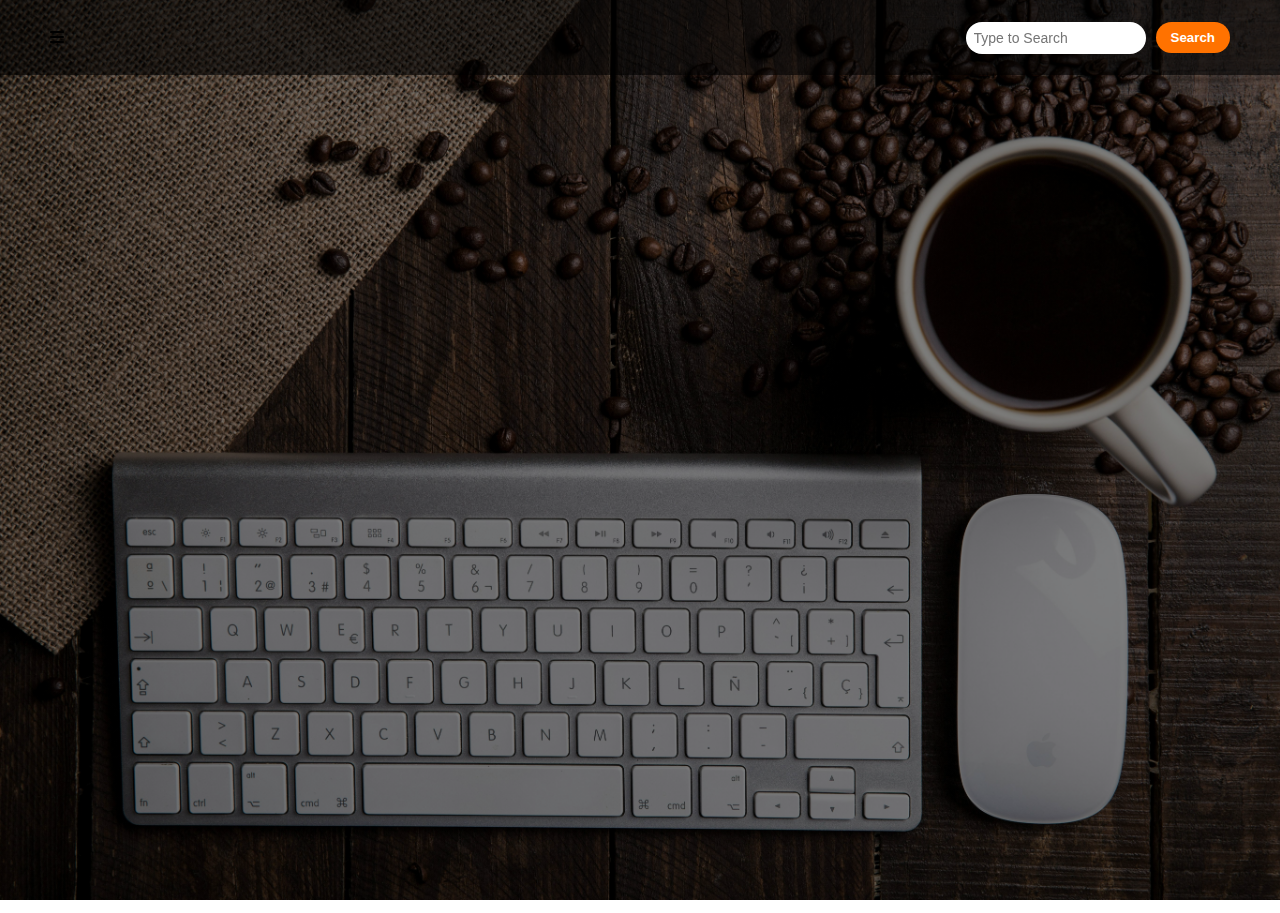
<file: index.html>
<!DOCTYPE html>
<html lang="en">
<head>
    <meta charset="UTF-8">
    <meta name="viewport" content="width=device-width, initial-scale=1.0">
    <title>Webpage Design</title>
    <link rel="stylesheet" href="style.css">
    <link rel="stylesheet" href="https://cdnjs.cloudflare.com/ajax/libs/font-awesome/6.5.1/css/all.min.css">
</head>
<body>
    <div class="main">
        <!-- Navigation Bar -->
        <div class="navbar">
            <!-- Left: Logo -->
            <h2 class="logo">Roallos Residence</h2>

            <!-- Center: Navigation Menu -->
            <div class="menu">
                <ul>
                    <li class="active"><a href="#"><i class="fas fa-house"></i> HOME</a></li>
                    
                    <li>
                        <a href="#"><i class="fas fa-user"></i> ABOUT</a>
                        <div class="sub-menu">
                            <ul>
                                <li><a href="#">Mission</a></li>
                                <li><a href="#">Vision</a></li>    
                                <li><a href="#">Team</a></li>
                            </ul>
                        </div>
                    </li>
                    
                    <li>
                        <a href="#"><i class="fas fa-clone"></i> Location</a>
                        <div class="sub-menu">
                            <ul>
                                <li><a href="#">Olongapo</a></li>
                                <li><a href="#">Subic</a></li>    
                            </ul>
                        </div>
                    </li>
                    
                    <li>
                        <a href="#"><i class="fas fa-edit"></i> SERVICE</a>
                        <div class="sub-menu">
                            <ul>
                                <li><a href="max/tailoring.html" target="_blank" rel="noopener noreferrer">Tailoring</a></li>
                                <li><a href="#">Web Designing</a></li>    
                                <li><a href="#">Data Analytics</a></li>
                                <li><a href="#">Accounting/Auditing</a></li>
                            </ul>
                        </div>
                    </li>
                    
                    <li>
                        <a href="#"><i class="fas fa-phone"></i> CONTACT</a>
                        <div class="sub-menu">
                            <ul>
                                <li><a href="max/max.html">Maximo Roallos</a></li>
                                <li><a href="dave/dave.html">Dave Mark Roallos</a></li>    
                                <li><a href="daryl/daryl.html">Daryl Roallos</a></li>
                                <li><a href="#">Diane Roallos</a></li>
                            </ul>
                        </div>
                    </li>
                </ul>                
            </div>

            <!-- Right: Search Bar -->
            <div class="search">
                <input class="srch" type="search" name="search" placeholder="Type to Search">
                <button class="btn">Search</button>
            </div>
        </div>

        <div class="content">
            <h1>WebDesign, Data Analytics, Accounting, Tailoring & <br><span>Development</span> <br>Course</h1>
            <p class="par">There are many variations of passages of Lorem Ipsum available, but the majority have suffered alteration in some form, by injected humour, or randomised words which don't look even slightly believable.</p>
            <button class="cn"><a href="contact-form.html">Get in touch</a></button>
        </div>
    </div>

    <!-- JavaScript should be placed here -->
    <script>
        document.addEventListener("DOMContentLoaded", function () {
            const menuToggle = document.createElement("div");
            menuToggle.classList.add("menu-toggle");
            menuToggle.innerHTML = "<i class='fas fa-bars'></i>";
            document.querySelector(".navbar").prepend(menuToggle);
        
            const menu = document.querySelector(".menu");
            menuToggle.addEventListener("click", function () {
                menu.classList.toggle("active");
            });
        
            // Close menu when clicking outside
            document.addEventListener("click", function (event) {
                if (!menu.contains(event.target) && !menuToggle.contains(event.target)) {
                    menu.classList.remove("active");
                }
            });
        });
        </script>
        
</body>
</html>
</file>
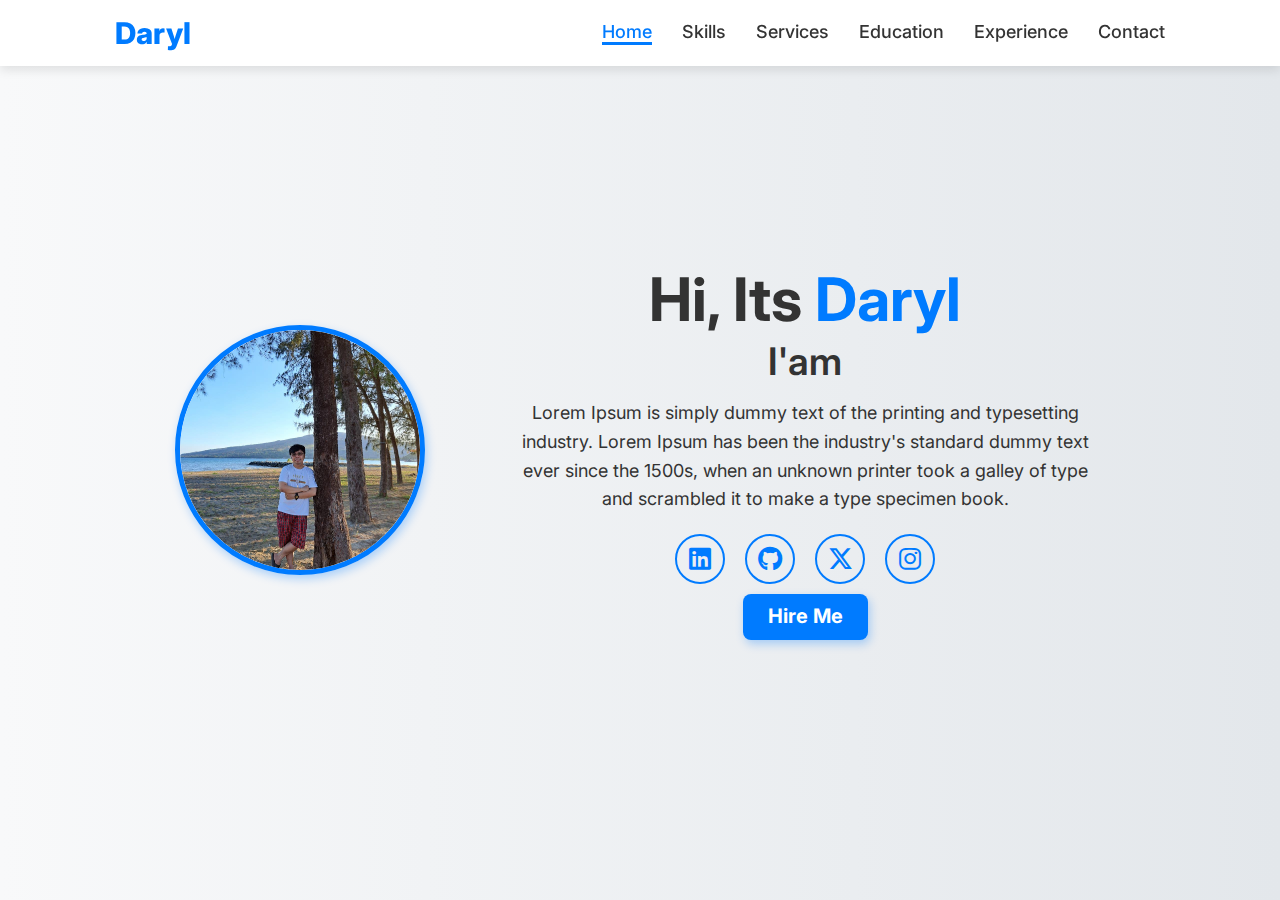
<file: daryl.html>
<!DOCTYPE html>
<html lang="en">
<head>
    <meta charset="UTF-8">
    <meta name="viewport" content="width=device-width, initial-scale=1.0">
    <link rel="stylesheet" href="https://cdnjs.cloudflare.com/ajax/libs/font-awesome/6.5.1/css/all.min.css">
    <link rel="stylesheet" href="daryl.css">
    <title>Document</title>
</head>
<body>
    <header>
        <a href="#" class="logo">Daryl</a>

        <nav>
            <a href="#" class="active">Home</a>
            <a href="#" >Skills</a>
            <a href="#" >Services</a>
            <a href="#" >Education</a>
            <a href="#" >Experience</a>
            <a href="#" >Contact</a>
        </nav>
    </header>
    <section class="home">
        <div class="home-img">
            <img src="daryl-images/darioprofile.jpg" alt="">
        </div>
            <div class="home-content">
                <h1>Hi, Its <span>Daryl</span></h1>
                <h3 class="typing-text">I'am <span></span></h3>
                <p>Lorem Ipsum is simply dummy text of the printing and typesetting industry. Lorem Ipsum has been the industry's standard dummy text ever since the 1500s, when an unknown printer took a galley of type and scrambled it to make a type specimen book.</p>
                <div class="social-icons">
                    <a href="#"> <i class="fa-brands fa-linkedin"></i></a>
                    <a href="#"> <i class="fa-brands fa-github"></i></a>
                    <a href="#"> <i class="fa-brands fa-x-twitter"></i></a>
                    <a href="#"> <i class="fa-brands fa-instagram"></i></a>
                </div>
                <a href="#" class="btn">Hire Me</a>
            </div>
    </section>
</body>
</html>
</file>
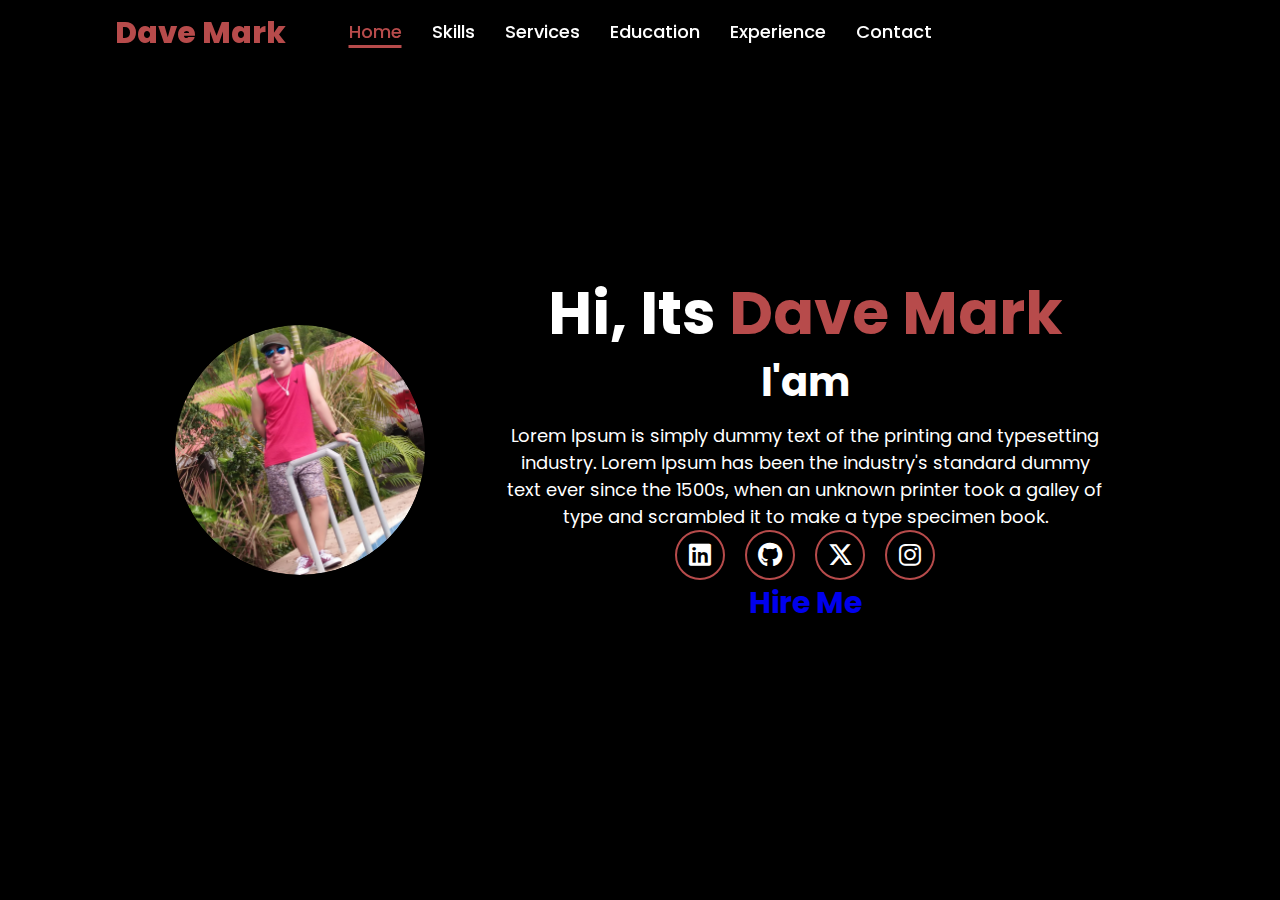
<file: dave.html>
<!DOCTYPE html>
<html lang="en">
<head>
    <meta charset="UTF-8">
    <meta name="viewport" content="width=device-width, initial-scale=1.0">
    <link rel="stylesheet" href="https://cdnjs.cloudflare.com/ajax/libs/font-awesome/6.5.1/css/all.min.css">
    <link rel="stylesheet" href="dave.css">
    <title>Document</title>
</head>
<body>
    <header>
        <a href="#" class="logo">Dave Mark</a>

        <nav>
            <a href="#" class="active">Home</a>
            <a href="#" >Skills</a>
            <a href="#" >Services</a>
            <a href="#" >Education</a>
            <a href="#" >Experience</a>
            <a href="#" >Contact</a>
        </nav>
    </header>
    <section class="home">
        <div class="home-img">
            <img src="dave-mages/daveprofile.jpg" alt="">
        </div>
            <div class="home-content">
                <h1>Hi, Its <span>Dave Mark</span></h1>
                <h3 class="typing-text">I'am <span></span></h3>
                <p>Lorem Ipsum is simply dummy text of the printing and typesetting industry. Lorem Ipsum has been the industry's standard dummy text ever since the 1500s, when an unknown printer took a galley of type and scrambled it to make a type specimen book.</p>
                <div class="social-icons">
                    <a href="#"> <i class="fa-brands fa-linkedin"></i></a>
                    <a href="#"> <i class="fa-brands fa-github"></i></a>
                    <a href="#"> <i class="fa-brands fa-x-twitter"></i></a>
                    <a href="#"> <i class="fa-brands fa-instagram"></i></a>
                </div>
                <a href="#" class="btn">Hire Me</a>
            </div>
    </section>
</body>
</html>
</file>
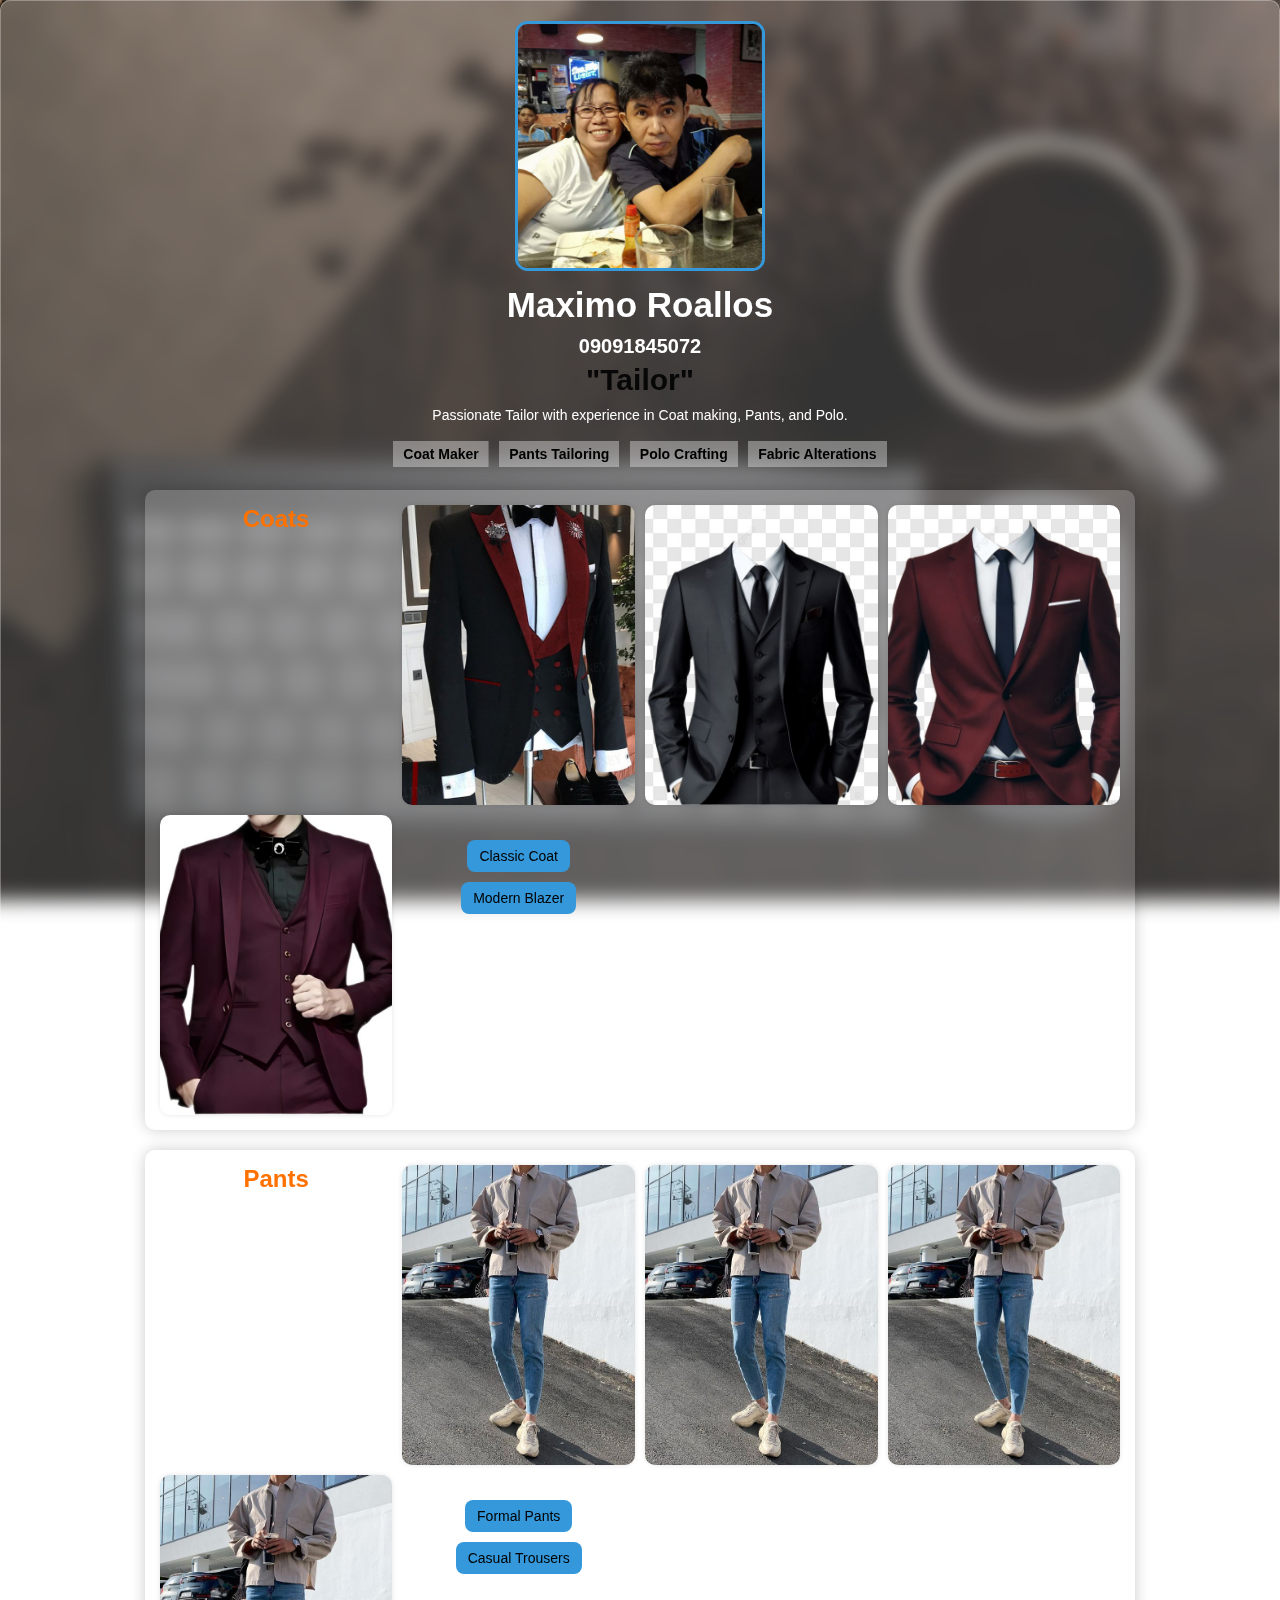
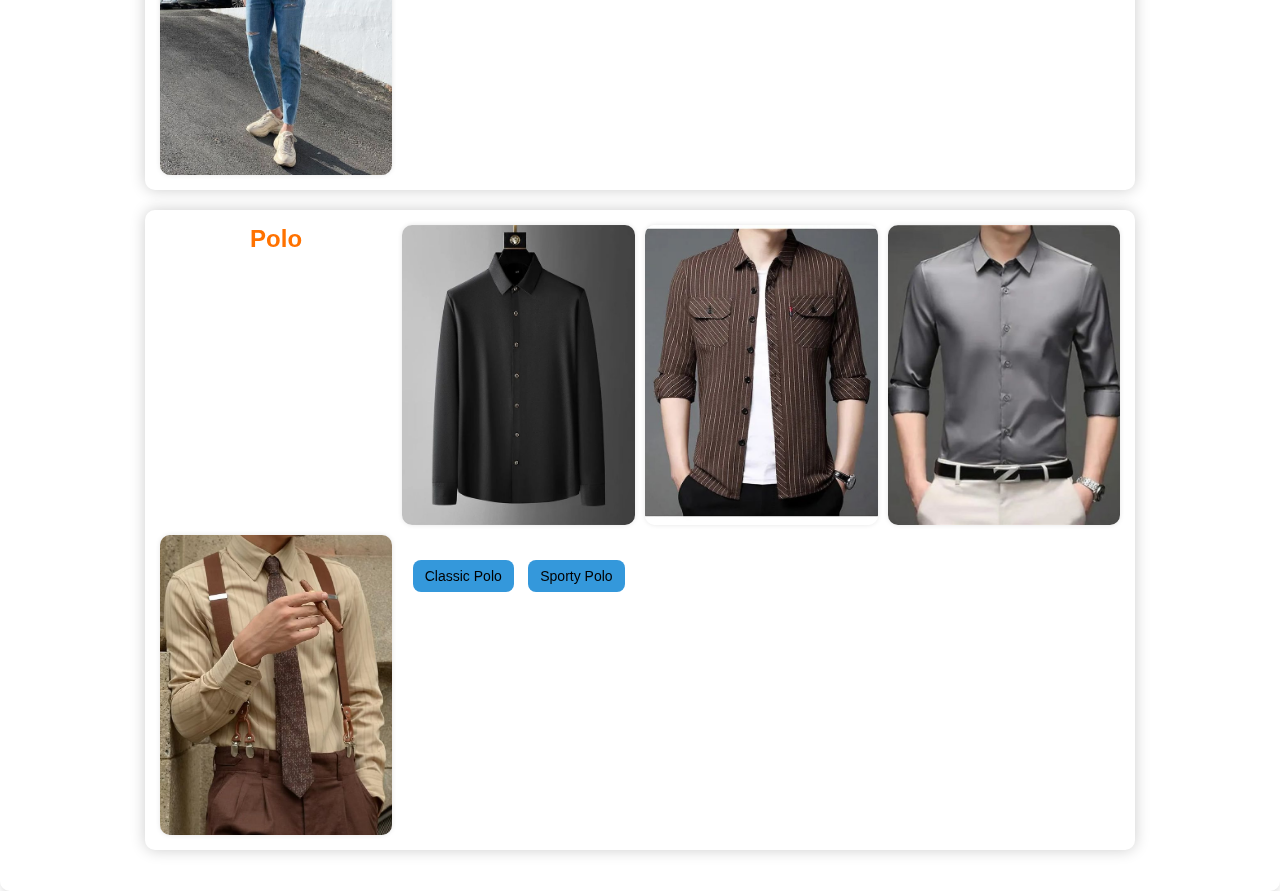
<file: max.html>
<!DOCTYPE html>
<html lang="en">
<head>
  <meta charset="UTF-8">
  <meta name="viewport" content="width=device-width, initial-scale=1.0">
  <link rel="stylesheet" href="max.css">
  <title>Tailor Profile</title>

</head>
      
<body>
  <div class="profile-container">
      <img src="max-images/imo1.jpg" alt="Profile Picture" class="profile-img">
      <div class="name">Maximo Roallos</div>
      <div class="number">09091845072</div>
    <div class="submenu1">
      <div class="job-title">"Tailor"</div>
      <div class="description">
          Passionate Tailor with experience in Coat making, Pants, and Polo.
      </div>
       <!-- Skills Section -->
    <div class="skills">
      <span>Coat Maker</span>
      <span>Pants Tailoring</span>
      <span>Polo Crafting</span>
      <span>Fabric Alterations</span>
  </div>
  </div>

  <div class="clothing-section">
      <h2>Coats</h2>
      <img src="max-images/ab36d9468da5805e148366703dd624c4.jpg" alt="Coat">
      <img src="max-images/mercana2.jpg" alt="Coat">
      <img src="max-images/mercana3.jpg" alt="Coat">
      <img src="max-images/mercana4.jpg" alt="Coat">
      <div class="submenu">
          <button onclick="showDescription('classic')">Classic Coat</button>
          <button onclick="showDescription('modern')">Modern Blazer</button>
      </div>
      <div id="classic" class="description-box">A timeless classic coat, perfect for formal occasions.</div>
      <div id="modern" class="description-box">A stylish modern blazer for a contemporary look.</div>
  </div>

  <div class="clothing-section">
      <h2>Pants</h2>
      <img src="max-images/pants1.jpg" alt="Pants">
      <img src="max-images/pants1.jpg" alt="Pants">
      <img src="max-images/pants1.jpg" alt="Pants">
      <img src="max-images/pants1.jpg" alt="Pants">
      <div class="submenu">
          <button onclick="showDescription('formal')">Formal Pants</button>
          <button onclick="showDescription('casual')">Casual Trousers</button>
      </div>
      <div id="formal" class="description-box">Elegant formal pants for business and special occasions.</div>
      <div id="casual" class="description-box">Comfortable casual trousers for everyday wear.</div>
  </div>

  <div class="clothing-section">
      <h2>Polo</h2>
      <img src="max-images/long1.jpg" alt="Polo Shirt">
      <img src="max-images/long2.jpg" alt="Polo Shirt">
      <img src="max-images/long3.jpg" alt="Polo Shirt">
      <img src="max-images/long4.jpg" alt="Polo Shirt">
      <div class="submenu">
          <button onclick="showDescription('classic-polo')">Classic Polo</button>
          <button onclick="showDescription('sporty-polo')">Sporty Polo</button>
      </div>
      <div id="classic-polo" class="description-box">A traditional polo shirt for a smart-casual look.</div>
      <div id="sporty-polo" class="description-box">A sporty polo with moisture-wicking fabric.</div>
  </div>

  <script>
      function showDescription(id) {
          let descriptions = document.querySelectorAll('.description-box');
          descriptions.forEach(desc => desc.style.display = 'none');
          document.getElementById(id).style.display = 'block';
      }
  </script>
</body>
</html>
</file>
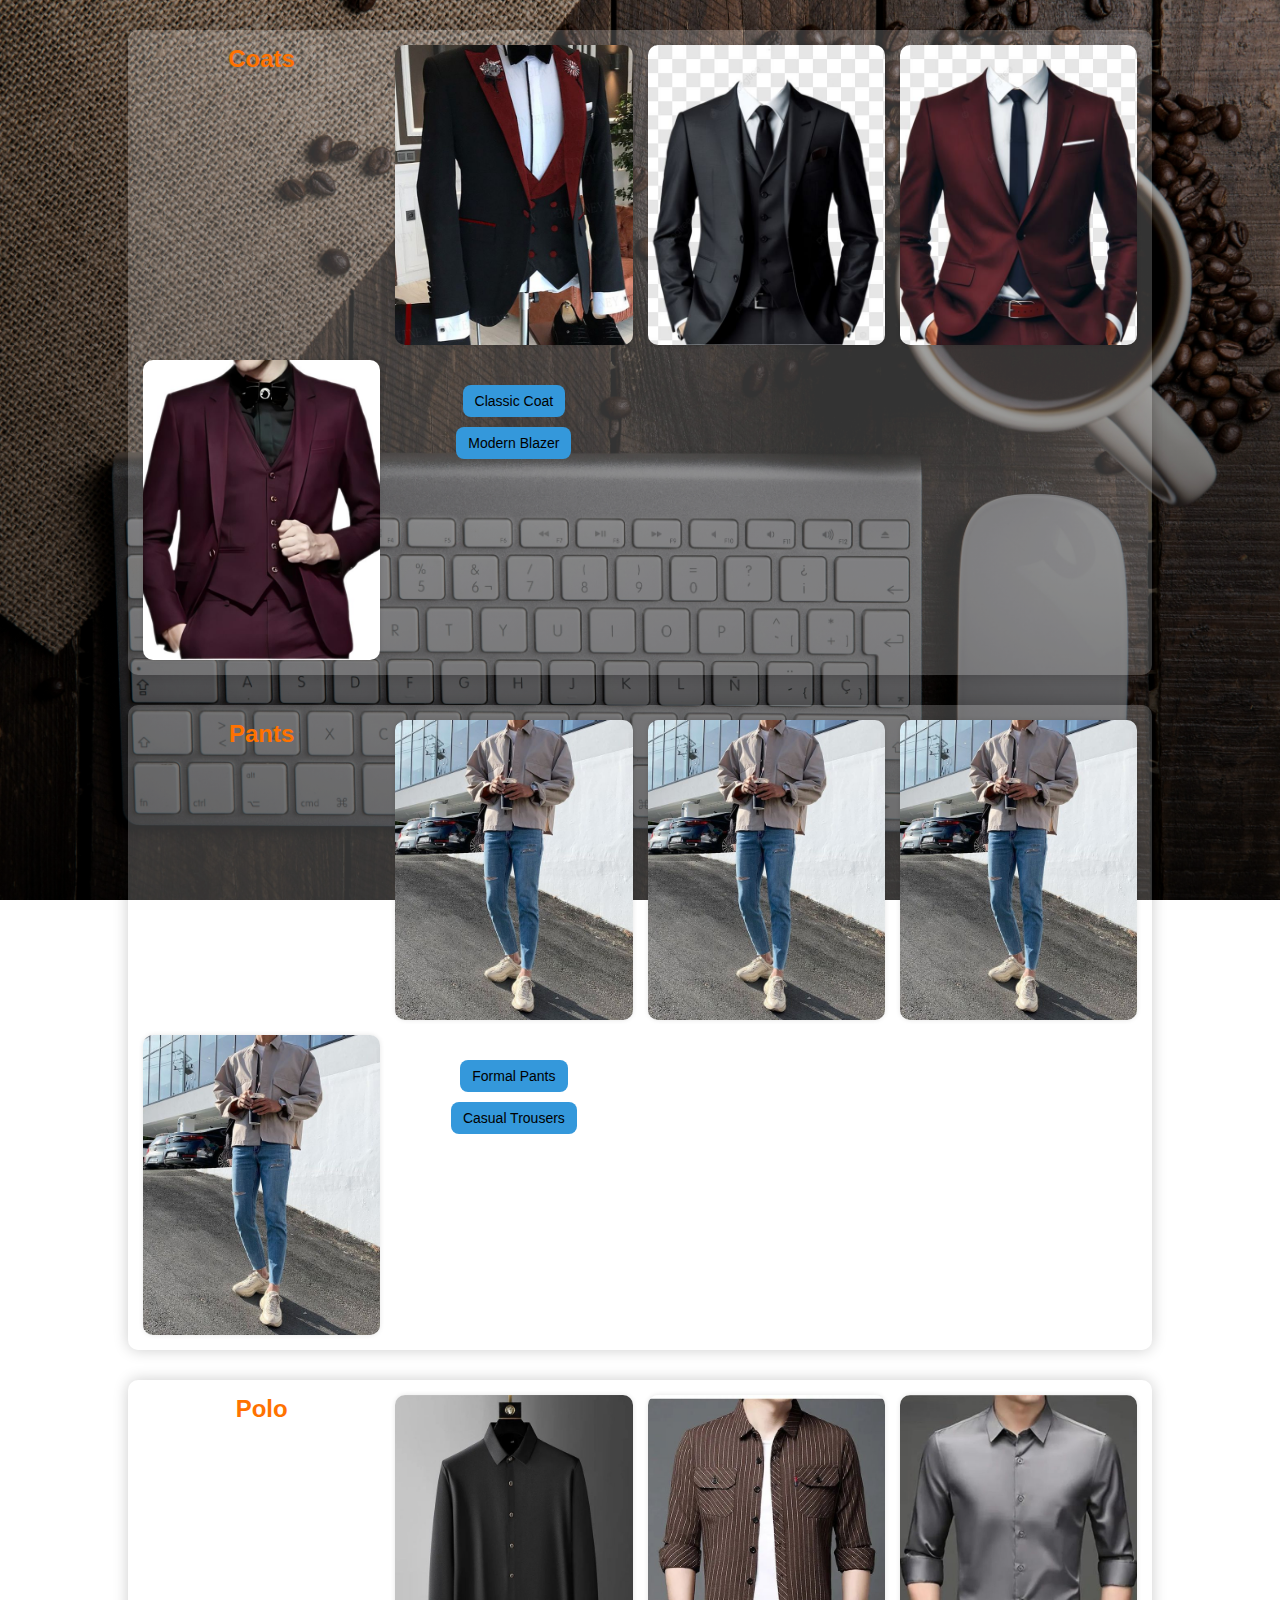
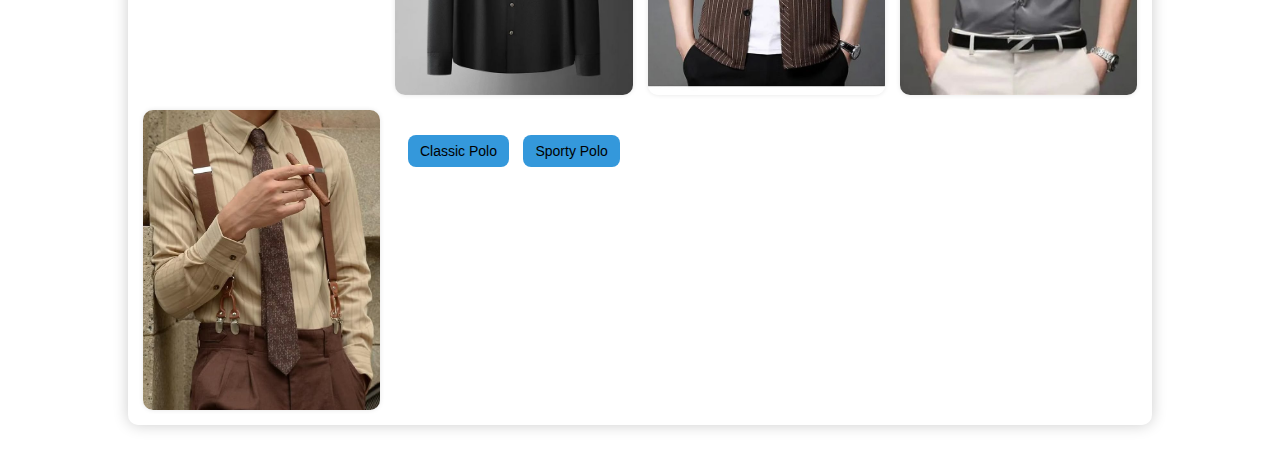
<file: tailoring.html>
<!DOCTYPE html>
<html lang="en">
<head>
  <meta charset="UTF-8">
  <meta name="viewport" content="width=device-width, initial-scale=1.0">
  <link rel="stylesheet" href="tailoring.css">
  <title>Tailoring</title>
  <style>
    .description-box {
      display: none;
      margin-top: 10px;
      padding: 10px;
      border: 1px solid #ccc;
      background-color: #f9f9f9;
    }
  </style>
</head>
<body>

  <div class="clothing-section">
      <h2>Coats</h2>
      <img src="max-images/ab36d9468da5805e148366703dd624c4.jpg" alt="Coat">
      <img src="max-images/mercana2.jpg" alt="Coat">
      <img src="max-images/mercana3.jpg" alt="Coat">
      <img src="max-images/mercana4.jpg" alt="Coat">
      <div class="submenu">
          <button onclick="showDescription('classic')">Classic Coat</button>
          <button onclick="showDescription('modern')">Modern Blazer</button>
      </div>
      <div id="classic" class="description-box">A timeless classic coat, perfect for formal occasions.</div>
      <div id="modern" class="description-box">A stylish modern blazer for a contemporary look.</div>
  </div>

  <div class="clothing-section">
      <h2>Pants</h2>
      <img src="max-images/pants1.jpg" alt="Pants">
      <img src="max-images/pants1.jpg" alt="Pants">
      <img src="max-images/pants1.jpg" alt="Pants">
      <img src="max-images/pants1.jpg" alt="Pants">
      <div class="submenu">
          <button onclick="showDescription('formal')">Formal Pants</button>
          <button onclick="showDescription('casual')">Casual Trousers</button>
      </div>
      <div id="formal" class="description-box">Elegant formal pants for business and special occasions.</div>
      <div id="casual" class="description-box">Comfortable casual trousers for everyday wear.</div>
  </div>

  <div class="clothing-section">
      <h2>Polo</h2>
      <img src="max-images/long1.jpg" alt="Polo Shirt">
      <img src="max-images/long2.jpg" alt="Polo Shirt">
      <img src="max-images/long3.jpg" alt="Polo Shirt">
      <img src="max-images/long4.jpg" alt="Polo Shirt">
      <div class="submenu">
          <button onclick="showDescription('classic-polo')">Classic Polo</button>
          <button onclick="showDescription('sporty-polo')">Sporty Polo</button>
      </div>
      <div id="classic-polo" class="description-box">A traditional polo shirt for a smart-casual look.</div>
      <div id="sporty-polo" class="description-box">A sporty polo with moisture-wicking fabric.</div>
  </div>

  <script>
    function showDescription(id) {
      // Hide all description boxes first
      document.querySelectorAll('.description-box').forEach(box => {
        box.style.display = 'none';
      });

      // Show the selected description
      document.getElementById(id).style.display = 'block';
    }
  </script>

</body>
</html>
</file>
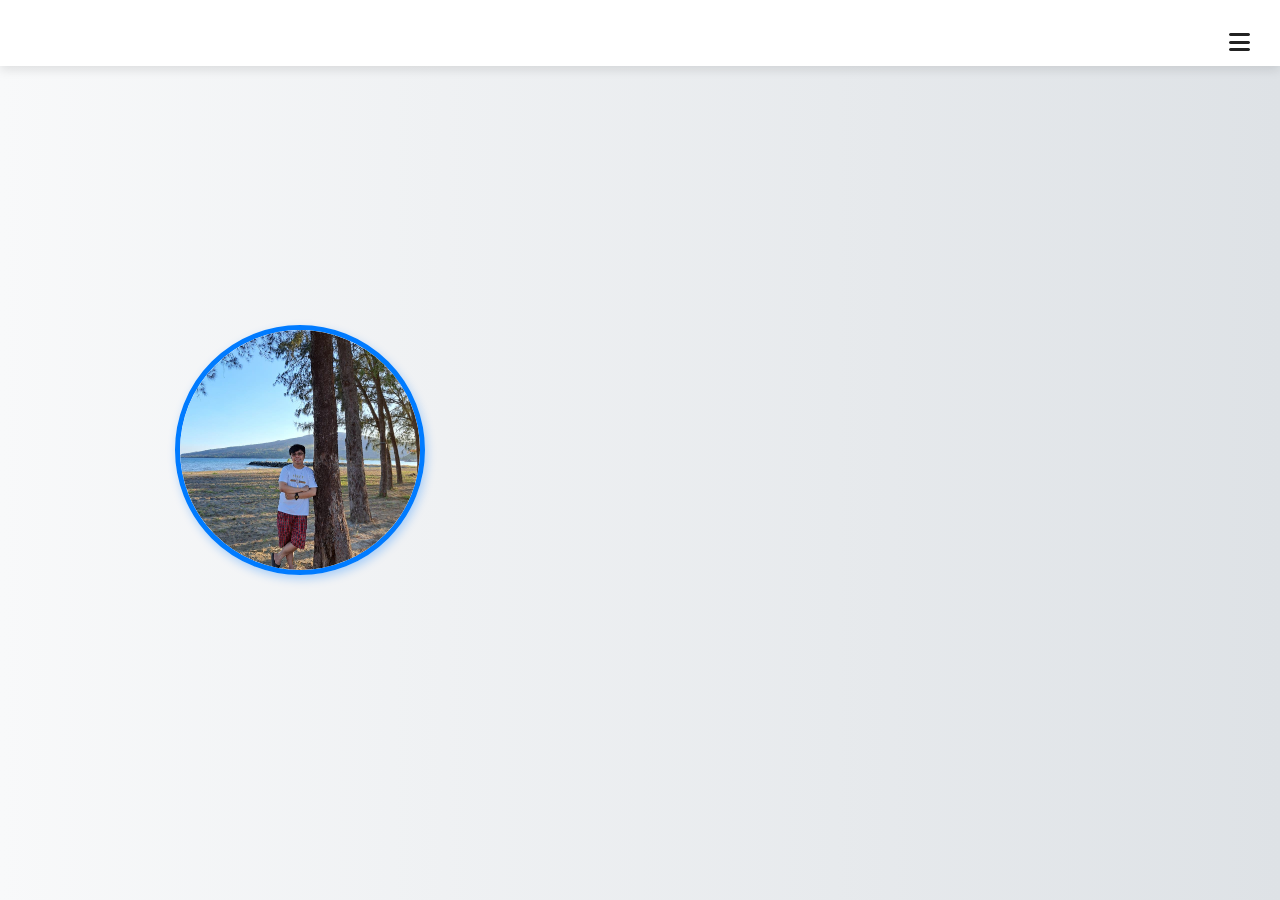
<file: daryl/daryl.html>
<!DOCTYPE html>
<html lang="en">
<head>
    <meta charset="UTF-8">
    <meta name="viewport" content="width=device-width, initial-scale=1.0">
    <link rel="stylesheet" href="https://cdnjs.cloudflare.com/ajax/libs/font-awesome/6.5.1/css/all.min.css">
    <link rel="stylesheet" href="daryl.css">
    <title>Daryl - Portfolio</title>
</head>
<body>
    <header>
        <a href="#" class="logo">Daryl</a>
        <i class="fa fa-bars menu-toggle"></i>
        <nav>
            <a href="#home" class="active">Home</a>
            <a href="#skills">Skills</a>
            <a href="#services">Services</a>
            <a href="#education">Education</a>
            <a href="#experience">Experience</a>
            <a href="#contact">Contact</a>
        </nav>
    </header>
    
    <section class="home" id="home">
        <div class="home-img">
            <img src="daryl-images/darioprofile.jpg" alt="Profile Picture">
        </div>
        <div class="home-content">
            <h1>Hi, I'm <span>Daryl</span></h1>
            <h3 class="typing-text">I'm <span id="job-title"></span></h3>
            <p>Lorem Ipsum is simply dummy text of the printing and typesetting industry.</p>
            <div class="social-icons">
                <a href="#"> <i class="fa-brands fa-linkedin"></i></a>
                <a href="#"> <i class="fa-brands fa-github"></i></a>
                <a href="https://www.facebook.com/"> <i class="fa-brands fa-facebook"></i></a>
                <a href="#"> <i class="fa-brands fa-instagram"></i></a>
            </div>
            <a href="#contact" class="btn">Hire Me</a>
        </div>
    </section>
    
    <script>
        // Responsive Navbar Toggle
        const menuToggle = document.querySelector(".menu-toggle");
        const nav = document.querySelector("nav");
        
        menuToggle.addEventListener("click", () => {
            nav.style.display = nav.style.display === "flex" ? "none" : "flex";
        });

        // Typing Effect
        const jobTitles = ["Data Analyst", "Finance", "Data Analytics"];
        let index = 0;
        let charIndex = 0;
        const typingText = document.getElementById("job-title");
        
        function typeEffect() {
            if (charIndex < jobTitles[index].length) {
                typingText.innerHTML += jobTitles[index].charAt(charIndex);
                charIndex++;
                setTimeout(typeEffect, 100);
            } else {
                setTimeout(eraseEffect, 1500);
            }
        }
        
        function eraseEffect() {
            if (charIndex > 0) {
                typingText.innerHTML = jobTitles[index].substring(0, charIndex - 1);
                charIndex--;
                setTimeout(eraseEffect, 50);
            } else {
                index = (index + 1) % jobTitles.length;
                setTimeout(typeEffect, 500);
            }
        }
        
        document.addEventListener("DOMContentLoaded", () => {
            setTimeout(typeEffect, 1000);
        });
    </script>
</body>
</html>
</file>
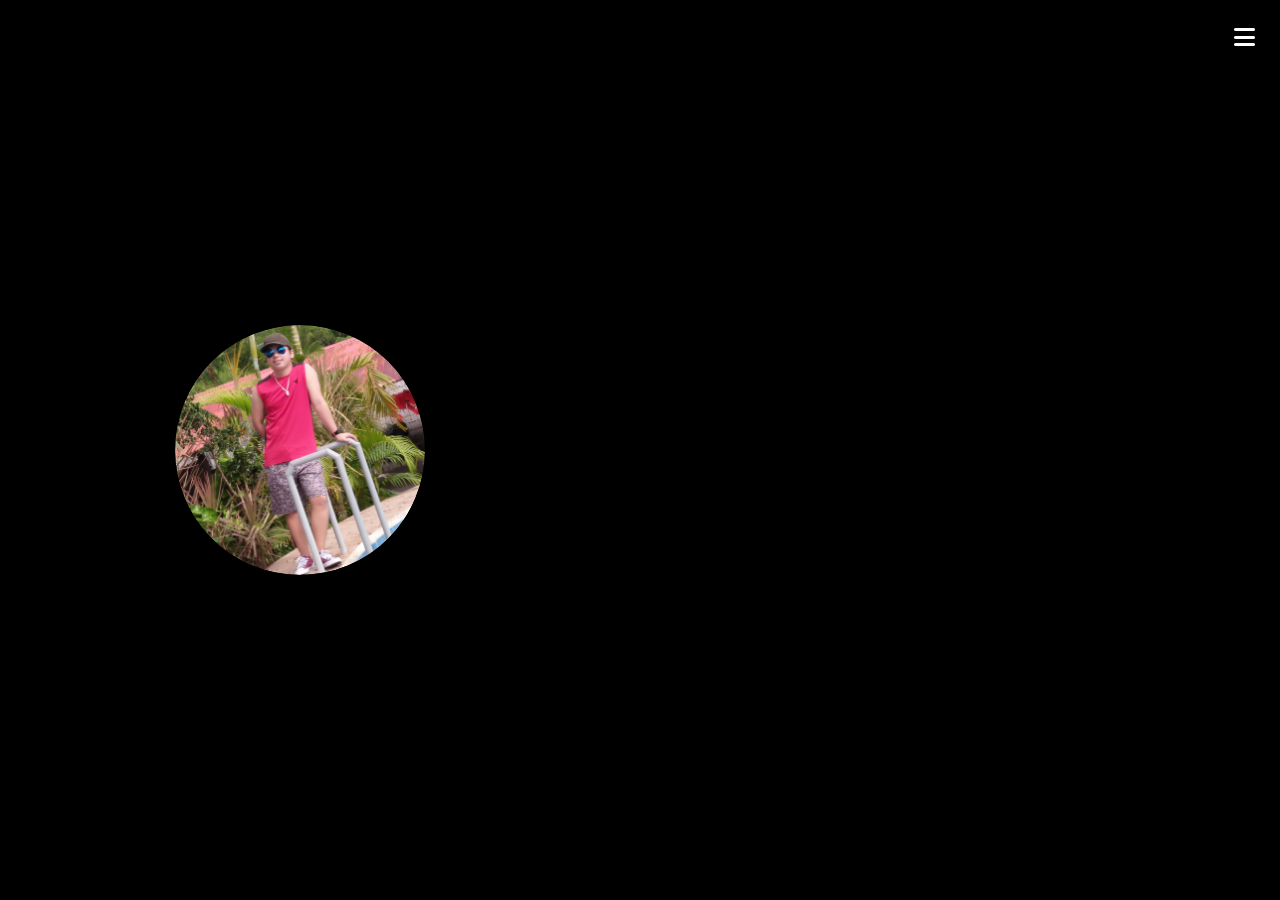
<file: dave/dave.html>
<!DOCTYPE html>
<html lang="en">
<head>
    <meta charset="UTF-8">
    <meta name="viewport" content="width=device-width, initial-scale=1.0">
    <link rel="stylesheet" href="https://cdnjs.cloudflare.com/ajax/libs/font-awesome/6.5.1/css/all.min.css">
    <link rel="stylesheet" href="dave.css">
    <title>Dave Mark - Portfolio</title>
</head>
<body>
    <header>
        <a href="#" class="logo">Dave Mark</a>
        <i class="fa fa-bars menu-toggle"></i>
        <nav>
            <a href="#home" class="active">Home</a>
            <a href="#skills">Skills</a>
            <a href="#services">Services</a>
            <a href="#education">Education</a>
            <a href="#experience">Experience</a>
            <a href="#contact">Contact</a>
        </nav>
    </header>
    
    <section class="home" id="home">
        <div class="home-img">
            <img src="dave-mages/daveprofile.jpg" alt="Profile Picture">
        </div>
        <div class="home-content">
            <h1>Hi, I'm <span>Dave Mark</span></h1>
            <h3 class="typing-text">I'm <span id="job-title"></span></h3>
            <p>Lorem Ipsum is simply dummy text of the printing and typesetting industry.</p>
            <div class="social-icons">
                <a href="#"> <i class="fa-brands fa-linkedin"></i></a>
                <a href="#"> <i class="fa-brands fa-github"></i></a>
                <a href="https://www.facebook.com/"> <i class="fa-brands fa-facebook"></i></a>
                <a href="#"> <i class="fa-brands fa-instagram"></i></a>
            </div>
            <a href="#contact" class="btn">Hire Me</a>
        </div>
    </section>
    
    <script>
        // Responsive Navbar Toggle
        const menuToggle = document.querySelector(".menu-toggle");
        const nav = document.querySelector("nav");
        
        menuToggle.addEventListener("click", () => {
            nav.style.display = nav.style.display === "flex" ? "none" : "flex";
        });

        // Typing Effect
        const jobTitles = ["Web Developer", "Quality Analyst", "Freelancer", "Procurement Specialist"];
        let index = 0;
        let charIndex = 0;
        const typingText = document.getElementById("job-title");
        
        function typeEffect() {
            if (charIndex < jobTitles[index].length) {
                typingText.innerHTML += jobTitles[index].charAt(charIndex);
                charIndex++;
                setTimeout(typeEffect, 100);
            } else {
                setTimeout(eraseEffect, 1500);
            }
        }
        
        function eraseEffect() {
            if (charIndex > 0) {
                typingText.innerHTML = jobTitles[index].substring(0, charIndex - 1);
                charIndex--;
                setTimeout(eraseEffect, 50);
            } else {
                index = (index + 1) % jobTitles.length;
                setTimeout(typeEffect, 500);
            }
        }
        
        document.addEventListener("DOMContentLoaded", () => {
            setTimeout(typeEffect, 1000);
        });
    </script>
</body>
</html>
</file>
<file: style.css>
* {
    margin: 0;
    padding: 0;
    box-sizing: border-box;
}

body {
    font-family: Arial, sans-serif;
}

/* Background */
.main {
    width: 100%;
    height: 100vh;
    background: linear-gradient(to top, rgba(0, 0, 0, 0.5), rgba(0, 0, 0, 0.5)), 
                url('image/pexels-ifreestock-585752.jpg');
    background-position: center;
    background-size: cover;
    background-repeat: no-repeat;
}

/* Navigation Bar */
.navbar {
    width: 100%;
    height: 75px;
    display: flex;
    align-items: center;
    justify-content: space-between;
    padding: 0 50px;
    background: rgba(0, 0, 0, 0.6);
    position: fixed;
    top: 0;
    left: 0;
    z-index: 1000;
}

/* Logo */
.logo {
    color: #ff7200;
    font-size: 35px;
    font-weight: bold;
}

/* Menu */
.menu {
    position: relative;
}

.menu ul {
    display: flex;
    gap: 30px;
    list-style: none;
}

.menu ul li{
    position: relative;
}

.menu ul li a {
    display: flex;
    align-items: center;
    text-decoration: none;
    color: white;
    font-size: 16px;
    font-weight: bold;
    transition: 0.3s ease-in-out;
    padding: 10px;
}

.menu ul li a:hover {
    color: #ff7200;
}

.menu ul li a i {
    margin-right: 8px; /* Adjust spacing between icon and text */
    font-size: 18px; /* Match icon size with text */
    color: #ff7200;
}

/* Submenu */

.sub-menu {
    display: none;
    position: absolute;
    top: 100%;
    left: 0;
    background: #ff7200;
    width: 200px;
    box-shadow: 0px 5px 10px rgba(0, 0, 0, 0.3);
    border-radius: 5px;
    z-index: 1000;
}

.sub-menu ul {
    display: inline-block; /* sub menu box design */
    flex-direction: column; /* sub menu row */
    list-style: none;
    padding-bottom: 3px;
}

.sub-menu ul li {
    width: 100%;
}

.sub-menu ul li a {
    padding: 10px;
    color: white;
    display: block;
    transition: 0.3s;
}

.sub-menu ul li a:hover {
    color: black;
    padding: 5px 10px;
    transition: background-color 0.3s ease-in-out;
}

/* Show submenu on hover */
.menu ul li:hover .sub-menu {
    display: block;
}




/* Search Bar */
.search {
    display: flex;
    align-items: center;
}

.srch {
    padding: 8px;
    border: none;
    border-radius: 20px;
    outline: none;
    font-size: 14px;
    width: 180px;
}

.btn {
    padding: 8px 15px;
    border: none;
    background: #ff7200;
    color: white;
    font-weight: bold;
    border-radius: 20px;
    margin-left: 10px;
    cursor: pointer;
    transition: 0.3s;
}

.btn:hover {
    background: white;
    color: #ff7200;
    border: 1px solid #ff7200;
}

/* Content */
.content {
    width: 100%;
    max-width: 800px;
    text-align: center;
    color: white;
    position: absolute;
    top: 50%;
    left: 50%;
    transform: translate(-50%, -50%);
}

/* Headline */
.content h1 {
    font-family: 'Times New Roman', serif;
    font-size: 50px;
    font-weight: bold;
    letter-spacing: 2px;
    margin-bottom: 20px;
}

/* Highlighted Text */
.content h1 span {
    color: #ff7200;
}

/* Paragraph */
.content .par {
    font-size: 18px;
    line-height: 1.6;
    letter-spacing: 1px;
    padding: 0 20px;
    margin-bottom: 30px;
}

/* Button */
.content .cn {
    display: inline-block;
    width: 180px;
    height: 45px;
    background: #ff7200;
    border: none;
    font-size: 18px;
    font-weight: bold;
    color: white;
    text-transform: uppercase;
    letter-spacing: 1px;
    cursor: pointer;
    border-radius: 25px;
    transition: 0.3s ease-in-out;
}

.content .cn a {
    text-decoration: none;
    color: white;
    display: block;
    width: 100%;
    height: 100%;
    line-height: 45px;
}

.content .cn:hover {
    background: white;
    color: #ff7200;
    border: 2px solid #ff7200;
}

.content .cn:hover a {
    color: #ff7200;
}

/* Responsive Design */
@media (max-width: 768px) {
    .content h1 {
        font-size: 36px;
    }

    .content .par {
        font-size: 16px;
    }

    .content .cn {
        width: 150px;
        height: 40px;
        font-size: 16px;
    }

    .menu ul {
        flex-direction: column;
        background: rgba(0, 0, 0, 0.8);
        position: absolute;
        top: 75px;
        left: 0;
        width: 100%;
        display: none;
    }

    .menu ul li {
        width: 100%;
        text-align: center;
    }

    .menu ul li:hover .sub-menu1 {
        position: relative;
        width: 100%;
        left: 0;
    }

    .menu.active ul {
        display: flex;
    }
}

/* General animation settings */
@keyframes slideInLeft {
    from {
        opacity: 0;
        transform: translateX(-100px);
    }
    to {
        opacity: 1;
        transform: translateX(0);
    }
}

@keyframes slideInTop {
    from {
        opacity: 0;
        transform: translateY(-50px);
    }
    to {
        opacity: 1;
        transform: translateY(0);
    }
}
@keyframes slideUp {
    from {
        opacity: 0;
        transform: translate(-50%, 50px);
    }
    to {
        opacity: 1;
        transform: translate(-50%, -50%);
    }
}

/* Apply animations */
.logo {
    opacity: 0;
    animation: slideInLeft 1s ease-out forwards;
}


.navbar .menu ul {
    opacity: 0;
    animation: slideInTop 0.3s ease-out 0.3s forwards;
}

.content {
    position: relative;
    opacity: 0;
    transform: translateY(50px);
    animation: slideUp 1s ease-out forwards;
}
</file>
<file: daryl.css>
@import url('https://fonts.googleapis.com/css2?family=Poppins:wght@300;400;500;600;700&family=Inter:wght@300;400;500;600;700&display=swap');

* {
  margin: 0;
  padding: 0;
  box-sizing: border-box;
  text-decoration: none;
  border: none;
  outline: none;
  font-family: 'Inter', sans-serif;
}

body {
  width: 100%;
  height: 100vh;
  overflow-x: hidden;
  background: linear-gradient(to right, #f8f9fa, #e3e7eb);
  color: #333;
}

/* Typography */
html {
  font-size: 62.5%;
}

p {
  font-size: 1.8rem;
  line-height: 1.6;
}

/* Buttons */
.btn {
  font-size: 2rem;
  font-weight: bold;
  background-color: #007bff;
  color: white;
  padding: 1.2rem 2.5rem;
  border-radius: 8px;
  box-shadow: 2px 4px 10px rgba(0, 123, 255, 0.3);
  transition: all 0.3s ease;
  display: inline-block;
  padding-top: 10px;
  margin-top: 10px;
}

.btn:hover {
  background-color: #0056b3;
  box-shadow: 2px 4px 15px rgba(0, 123, 255, 0.5);
}

/* Header */
header {
  position: fixed;
  top: 0;
  left: 0;
  width: 100%;
  padding: 1.5rem 9%;
  background: white;
  box-shadow: 0px 4px 10px rgba(0, 0, 0, 0.1);
  display: flex;
  justify-content: space-between;
  align-items: center;
  z-index: 100;
}

/* Logo */
.logo {
  font-size: 3rem;
  color: #007bff;
  font-weight: 800;
  cursor: pointer;
  transition: transform 0.5s ease;
}

.logo:hover {
  transform: scale(1.1);
}

/* Navigation */
nav {
  display: flex;
  justify-content: center;
  align-items: center;
  gap: 3rem;
}

nav a {
  font-size: 1.8rem;
  color: #333;
  font-weight: 500;
  transition: 0.3s ease;
  border-bottom: 3px solid transparent;
}

nav a:hover,
nav a.active {
  color: #007bff;
  border-bottom: 3px solid #007bff;
}

/* Mobile Navigation */
@media (max-width: 995px) {
  nav {
    flex-direction: column;
    display: none;
    background: white;
    position: absolute;
    top: 100%;
    right: 0;
    width: 60%;
    padding: 2rem;
    border-radius: 8px;
    box-shadow: 0 4px 10px rgba(0, 0, 0, 0.1);
  }

  nav.active {
    display: flex;
  }

  nav a {
    font-size: 2rem;
    margin: 1rem 0;
    text-align: center;
  }
}

/* Sections */
section {
  min-height: 100vh;
  padding: 5rem 9%;
}

/* Home Section */
.home {
  display: flex;
  justify-content: center;
  align-items: center;
  gap: 8rem;
  flex-wrap: wrap;
  text-align: center;
}

/* Home Content */
.home .home-content {
  max-width: 600px;
}

.home .home-content h1 {
  font-size: 6rem;
  font-weight: 700;
  line-height: 1.3;
}

.home .home-content h3 {
  font-size: 3.8rem;
  margin-bottom: 1.5rem;
  font-weight: 600;
}

span {
  color: #007bff;
}

/* Home Image */
.home-img {
  border-radius: 50%;
  overflow: hidden;
  width: 250px;
  height: 250px;
  border: 5px solid #007bff;
  box-shadow: 2px 4px 10px rgba(0, 123, 255, 0.3);
}

.home-img img {
  width: 100%;
  height: 100%;
  object-fit: cover;
  border-radius: 50%;
}

/* Social Icons */
.social-icons {
  display: flex;
  justify-content: center;
  align-items: center;
  gap: 2rem;
  margin-top: 2rem;
}

.social-icons a {
  display: flex;
  justify-content: center;
  align-items: center;
  width: 5rem;
  height: 5rem;
  border: 2px solid #007bff;
  font-size: 2.5rem;
  border-radius: 50%;
  transition: all 0.3s ease;
  color: #007bff;
}

.social-icons a:hover {
  background-color: #007bff;
  color: white;
  box-shadow: 2px 4px 10px rgba(0, 123, 255, 0.3);
}

/* Responsive Adjustments */
@media (max-width: 768px) {
  .home {
    flex-direction: column;
    gap: 3rem;
  }

  .home-content h1 {
    font-size: 4.5rem;
  }

  .home-content h3 {
    font-size: 3rem;
  }

  .home-img {
    width: 200px;
    height: 200px;
  }
}
</file>
<file: dave.css>
@import url('https://fonts.googleapis.com/css2?family=Poppins:wght@300;400;500;600;700&display=swap');

* {
  margin: 0;
  padding: 0;
  box-sizing: border-box;
  text-decoration: none;
  border: none;
  outline: none;
  font-family: 'Poppins', sans-serif;
}

body {
  width: 100%;
  height: 100vh;
  overflow-x: hidden;
  background-color: black;
  color: white;
}

p {
    font-size: 18px;
}

html {
  font-size: 62.5%;

}

.btn {
    font-size: 30px;
    font-weight: bold;
}

/* Header */
header {
  position: fixed;
  top: 0;
  left: 0;
  width: 100%;
  padding: 1rem 9%;
  background-color: transparent;
  box-shadow: 0px 4px 10px rgba(0, 0, 0, 0.1);
  display: flex;
  justify-content: space-between;
  align-items: center;
  z-index: 100;
}

/* Logo */
.logo {
  font-size: 3rem;
  color: #b74b4b;
  font-weight: 800;
  cursor: pointer;
  transition: transform 0.5s ease;
}

.logo:hover {
  transform: scale(1.1);
}

/* Navigation */
nav {
  display: flex;
  justify-content: center;
  align-items: center;
  gap: 3rem;
  position: absolute;
  left: 50%;
  transform: translateX(-50%);
}

nav a {
  font-size: 1.8rem;
  color: white;
  font-weight: 500;
  transition: 0.3s ease;
  border-bottom: 3px solid transparent;
}

nav a:hover,
nav a.active {
  color: #b74b4b;
  border-bottom: 3px solid #b74b4b;
}

/* Mobile Navigation */
@media (max-width: 995px) {
  nav {
    top: 100%;
    right: 0;
    width: 40%;
    border-left: 3px solid #b74b4b;
    border-bottom: 3px solid #b74b4b;
    border-bottom-left-radius: 2rem;
    padding: 1rem;
    background-color: #161616;
    border-top: 0.1rem solid rgba(0, 0, 0, 1);
    flex-direction: column;
    display: none;
  }

  nav.active {
    display: flex;
  }

  nav a {
    display: block;
    font-size: 2rem;
    margin: 2rem 0;
    padding: 1rem;
    text-align: center;
  }
}

/* Section Styling */
section {
  min-height: 100vh;
  padding: 5rem 9%;
}

.home {
  display: flex;
  justify-content: center;
  align-items: center;
  gap: 8rem;
  background: black;
  flex-wrap: wrap;
  text-align: center;
}

/* Home Content */
.home .home-content {
  max-width: 600px;
}

.home .home-content h1 {
  font-size: 6rem;
  font-weight: 700;
  line-height: 1.3;
}

.home .home-content h3 {
  font-size: 4rem;
  margin-bottom: 1rem;
  font-weight: 700;
}

span {
  color: #b74b4b;
}

/* Home Image */
.home-img {
  border-radius: 50%;
  overflow: hidden;
  width: 250px;
  height: 250px;
}

.home-img img {
  width: 100%;
  height: 100%;
  object-fit: cover;
  position: relative;
  border-radius: 50%;
}

/* Social Icons */
.social-icons {
  display: flex;
  justify-content: center;
  align-items: center;
  gap: 2rem;
}

.social-icons a {
  display: flex;
  justify-content: center;
  align-items: center;
  width: 5rem;
  height: 5rem;
  background-color: transparent;
  border: 0.2rem solid #b74b4b;
  font-size: 2.5rem;
  border-radius: 50%;
  transition: all 0.3s ease;
  text-align: center;
  cursor: pointer;
  color: white;
}

.social-icons a:hover {
  background-color: #b74b4b;
  color: black;
}

/* Responsive Adjustments */
@media (max-width: 768px) {
  .home {
    flex-direction: column;
    gap: 3rem;
  }

  .home-content h1 {
    font-size: 4.5rem;
  }

  .home-content h3 {
    font-size: 3rem;
  }

  .home-img {
    width: 200px;
    height: 200px;
  }
}
</file>
<file: daryl/daryl.css>
@import url('https://fonts.googleapis.com/css2?family=Poppins:wght@300;400;500;600;700&family=Inter:wght@300;400;500;600;700&display=swap');

* {
  margin: 0;
  padding: 0;
  box-sizing: border-box;
  text-decoration: none;
  border: none;
  outline: none;
  font-family: 'Inter', sans-serif;
}

body {
  width: 100%;
  height: 100vh;
  overflow-x: hidden;
  background: linear-gradient(to right, #f8f9fa, #dee2e6);
  color: #222;
}

/* Typography */
html {
  font-size: 62.5%;
}

p {
  font-size: 1.8rem;
  line-height: 1.6;
  color: #333;
}

/* Buttons */
.btn {
  font-size: 2rem;
  font-weight: bold;
  background-color: #007bff;
  color: white;
  padding: 1.2rem 2.5rem;
  border-radius: 8px;
  box-shadow: 2px 4px 10px rgba(0, 123, 255, 0.3);
  transition: all 0.3s ease;
  display: inline-block;
  margin-top: 2rem;
}

.btn:hover {
  background-color: #0056b3;
  box-shadow: 2px 4px 15px rgba(0, 123, 255, 0.5);
}

/* Header */
header {
  position: fixed;
  top: 0;
  left: 0;
  width: 100%;
  padding: 1.5rem 9%;
  background: #ffffff;
  box-shadow: 0px 4px 10px rgba(0, 0, 0, 0.1);
  display: flex;
  justify-content: space-between;
  align-items: center;
  z-index: 100;
}

/* Logo */
.logo {
  font-size: 3rem;
  color: #0056b3;
  font-weight: 800;
  cursor: pointer;
  transition: transform 0.5s ease;
}

.logo:hover {
  transform: scale(1.1);
}

/* Navigation */
.menu-toggle {
  position: absolute;
  right: 30px; /* Adjust as needed */
  top: 30px; /* Adjust to align vertically */
  font-size: 24px; /* Adjust size if needed */
  cursor: pointer; /* Ensures it's clickable */
}

nav {
  display: flex;
  justify-content: center;
  align-items: center;
  gap: 6rem;
  left: 75%;
}

nav a {
  font-size: 1.8rem;
  color: #222;
  font-weight: 500;
  transition: 0.3s ease;
  border-bottom: 3px solid transparent;
}

nav a:hover,
nav a.active {
  color: #007bff;
  border-bottom: 3px solid #007bff;
}

/* Mobile Navigation */
@media (max-width: 995px) {
  nav {
    flex-direction: column;
    display: none;
    background: white;
    position: absolute;
    top: 100%;
    right: 0;
    width: 60%;
    padding: 2rem;
    border-radius: 8px;
    box-shadow: 0 4px 10px rgba(0, 0, 0, 0.1);
  }

  nav.active {
    display: flex;
  }

  nav a {
    font-size: 2rem;
    margin: 1rem 0;
    text-align: center;
  }
}

/* Sections */
section {
  min-height: 100vh;
  padding: 5rem 9%;
}

/* Home Section */
.home {
  display: flex;
  justify-content: center;
  align-items: center;
  gap: 8rem;
  flex-wrap: wrap;
  text-align: center;
}

/* Home Content */
.home .home-content {
  max-width: 600px;
}

.home .home-content h1 {
  font-size: 6rem;
  font-weight: 700;
  line-height: 1.3;
  color: #222;
}

.home .home-content h3 {
  font-size: 3.8rem;
  margin-bottom: 1.5rem;
  font-weight: 600;
  color: #444;
}

span {
  color: #007bff;
}

/* Home Image */
.home-img {
  border-radius: 50%;
  overflow: hidden;
  width: 250px;
  height: 250px;
  border: 5px solid #007bff;
  box-shadow: 2px 4px 10px rgba(0, 123, 255, 0.3);
}

.home-img img {
  width: 100%;
  height: 100%;
  object-fit: cover;
  border-radius: 50%;
}

/* Social Icons */
.social-icons {
  display: flex;
  justify-content: center;
  align-items: center;
  gap: 2rem;
  margin-top: 2rem;
}

.social-icons a {
  display: flex;
  justify-content: center;
  align-items: center;
  width: 5rem;
  height: 5rem;
  border: 2px solid #007bff;
  font-size: 2.5rem;
  border-radius: 50%;
  transition: all 0.3s ease;
  color: #007bff;
  background-color: white;
}

.social-icons a:hover {
  background-color: #007bff;
  color: white;
  box-shadow: 2px 4px 10px rgba(0, 123, 255, 0.3);
}

/* Responsive Navbar */
@media (max-width: 768px) {
  nav {
      display: none;
      flex-direction: column;
      position: absolute;
      top: 60px;
      left: 0;
      width: 100%;
      background: #333;
  }
  nav a {
      padding: 10px;
      text-align: center;
      display: block;
      color: white;
  }
  .menu-toggle {
      display: block;
      font-size: 24px;
      cursor: pointer;
  }
}

/* Apply animations */
.logo {
  opacity: 0;
  animation: slideInLeft 1s ease-out forwards;
}

 nav a{
  opacity: 0;
  animation: slideInTop 0.2s ease-out 0.2s forwards;
}

.home-content {
  position: relative;
  opacity: 0;
  transform: translateY(50px);
  animation: slideUp 1s ease-out forwards;
}


/* General animation settings */
@keyframes slideInLeft {
  from {
      opacity: 0;
      transform: translateX(-100px);
  }
  to {
      opacity: 1;
      transform: translateX(0);
  }
}

@keyframes slideInTop {
  from {
      opacity: 0;
      transform: translateY(-50px);
  }
  to {
      opacity: 1;
      transform: translateY(0);
  }
}
@keyframes slideUp {
  from {
      opacity: 0;
      transform: translateY(50px);
  }
  to {
      opacity: 1;
      transform: translateY(0);
  }
}
</file>
<file: dave/dave.css>
@import url('https://fonts.googleapis.com/css2?family=Poppins:wght@300;400;500;600;700&display=swap');

* {
  margin: 0;
  padding: 0;
  box-sizing: border-box;
  text-decoration: none;
  border: none;
  outline: none;
  font-family: 'Poppins', sans-serif;
}

body {
  width: 100%;
  height: 100vh;
  overflow-x: hidden;
  background-color: black;
  color: white;
}

p {
    font-size: 18px;
}

html {
  font-size: 62.5%;

}

.btn {
    font-size: 30px;
    font-weight: bold;
}

/* Header */
header {
  position: fixed;
  top: 0;
  left: 0;
  width: 100%;
  padding: 1rem 9%;
  background-color: transparent;
  box-shadow: 0px 4px 10px rgba(0, 0, 0, 0.1);
  display: flex;
  justify-content: space-between;
  align-items: center;
  z-index: 100;
}

/* Logo */
.logo {
  font-size: 3rem;
  color: #b74b4b;
  font-weight: 800;
  cursor: pointer;
  transition: transform 0.5s ease;
}

.logo:hover {
  transform: scale(1.1);
}

/* Navigation */
.menu-toggle {
  position: absolute;
  right: 25px; /* Adjust as needed */
  top: 25px; /* Adjust to align vertically */
  font-size: 24px; /* Adjust size if needed */
  cursor: pointer; /* Ensures it's clickable */
}

nav {
  display: flex;
  justify-content: center;
  align-items: center;
  gap: 6rem;
  position: absolute;
  left: 75%;
  transform: translateX(-50%);
}


nav a {
  font-size: 1.8rem;
  color: white;
  font-weight: 500;
  transition: 0.3s ease;
  border-bottom: 3px solid transparent;
}

nav a:hover,
nav a.active {
  color: #b74b4b;
  border-bottom: 3px solid #b74b4b;
}

/* Mobile Navigation */
@media (max-width: 995px) {
  nav {
    top: 100%;
    right: 0;
    width: 40%;
    border-left: 3px solid #b74b4b;
    border-bottom: 3px solid #b74b4b;
    border-bottom-left-radius: 2rem;
    padding: 1rem;
    background-color: #161616;
    border-top: 0.1rem solid rgba(0, 0, 0, 1);
    flex-direction: column;
    display: none;
  }

  nav.active {
    display: flex;
  }

  nav a {
    display: block;
    font-size: 2rem;
    margin: 2rem 0;
    padding: 1rem;
    text-align: center;
  }
}

/* Section Styling */
section {
  min-height: 100vh;
  padding: 5rem 9%;
}

.home {
  display: flex;
  justify-content: center;
  align-items: center;
  gap: 8rem;
  background: black;
  flex-wrap: wrap;
  text-align: center;
}

/* Home Content */
.home .home-content {
  max-width: 600px;
}

.home .home-content h1 {
  font-size: 6rem;
  font-weight: 700;
  line-height: 1.3;
}

.home .home-content h3 {
  font-size: 4rem;
  margin-bottom: 1rem;
  font-weight: 700;
}

span {
  color: #b74b4b;
}

/* Home Image */
.home-img {
  border-radius: 50%;
  overflow: hidden;
  width: 250px;
  height: 250px;
}

.home-img img {
  width: 100%;
  height: 100%;
  object-fit: cover;
  position: relative;
  border-radius: 50%;
}

/* Social Icons */
.social-icons {
  display: flex;
  justify-content: center;
  align-items: center;
  gap: 2rem;
}

.social-icons a {
  display: flex;
  justify-content: center;
  align-items: center;
  width: 5rem;
  height: 5rem;
  background-color: transparent;
  border: 0.2rem solid #b74b4b;
  font-size: 2.5rem;
  border-radius: 50%;
  transition: all 0.3s ease;
  text-align: center;
  cursor: pointer;
  color: white;
}

.social-icons a:hover {
  background-color: #b74b4b;
  color: black;
}

/* Responsive Adjustments */
@media (max-width: 768px) {
  .home {
    flex-direction: column;
    gap: 3rem;
  }

  .home-content h1 {
    font-size: 4.5rem;
  }

  .home-content h3 {
    font-size: 3rem;
  }

  .home-img {
    width: 200px;
    height: 200px;
  }
}

/* Responsive Navbar */
@media (max-width: 768px) {
  nav {
      display: none;
      flex-direction: column;
      position: absolute;
      top: 60px;
      left: 0;
      width: 100%;
      background: #333;
  }
  nav a {
      padding: 10px;
      text-align: center;
      display: block;
      color: white;
  }
  .menu-toggle {
      display: block;
      font-size: 24px;
      cursor: pointer;
  }
}

/* Apply animations */
.logo {
  opacity: 0;
  animation: slideInLeft 1s ease-out forwards;
}

 nav a{
  opacity: 0;
  animation: slideInTop 0.2s ease-out 0.2s forwards;
}

.home-content {
  position: relative;
  opacity: 0;
  transform: translateY(50px);
  animation: slideUp 1s ease-out forwards;
}


/* General animation settings */
@keyframes slideInLeft {
  from {
      opacity: 0;
      transform: translateX(-100px);
  }
  to {
      opacity: 1;
      transform: translateX(0);
  }
}

@keyframes slideInTop {
  from {
      opacity: 0;
      transform: translateY(-50px);
  }
  to {
      opacity: 1;
      transform: translateY(0);
  }
}
@keyframes slideUp {
  from {
      opacity: 0;
      transform: translateY(50px);
  }
  to {
      opacity: 1;
      transform: translateY(0);
  }
}
</file>
<file: max.css>
/* General Reset */
* {
   margin: 0;
   padding: 0;
   box-sizing: border-box;
}

body {
   font-family: Arial, sans-serif;
   background: linear-gradient(to top, rgba(0, 0, 0, 0.7), rgba(0, 0, 0, 0.3)),
               url('image/pexels-ifreestock-585752.jpg');
   background-position: center;
   background-size: cover;
   background-attachment: fixed;
   color: white;
}

/* Navigation Bar */
.navbar {
   width: 100%;
   height: 75px;
   display: flex;
   align-items: center;
   justify-content: space-between;
   padding: 0 50px;
   background: rgba(0, 0, 0, 0.6);
   position: fixed;
   top: 0;
   left: 0;
   z-index: 1000;
}

/* Logo */
.logo {
   color: #ff7200;
   font-size: 35px;
   font-weight: bold;
}

/* Menu */
.menu ul {
   display: flex;
   gap: 30px;
   list-style: none;
}

.menu ul li a {
   text-decoration: none;
   color: white;
   font-size: 16px;
   font-weight: bold;
   transition: 0.3s ease-in-out;
   padding: 10px;
   display: block;
}

.menu ul li a:hover {
   color: #ff7200;
}

/* Profile Section */
.profile-container {
   background: rgba(255, 255, 255, 0.2);
   backdrop-filter: blur(10px);
   border-radius: 10px;
   padding: 20px;
   box-shadow: 0 4px 6px rgba(0, 0, 0, 0.1);
   border: 1px solid rgba(255, 255, 255, 0.3);
   text-align: center;
}

.profile-img {
   width: 250px;
   height: 250px;
   border-radius: 5%;
   object-fit: cover;
   border: 3px solid #3498db;
}

.submenu1 {
   width: 100%;
   display: flex;
   flex-direction: column;
   align-items: center;
   justify-content: center;
   text-align: center;
}


.image1 img {
   width: 100%;
   height: 300px;
   object-fit: cover;
   border-radius: 10px;
}

.name  {
   font-size: 35px;
   font-weight: bold;
   margin-top: 10px;
   color:white;
}

.number {
   font-size: 20px;
   font-weight: bold;
   margin-top: 10px;
   color:white;
}

.job-title {
   font-size: 30px;
   font-weight: bold;
   color: rgb(7, 7, 7);
   margin-top: 5px;
  
}

.description {
   font-size: 14px;
   color: white;
   margin-top: 10px;
}

.skills {
   margin-top: 15px;
   border-radius: 20px;
}

.skills span {
   background: rgba(255, 255, 255, 0.2);
   backdrop-filter: blur(10px);
   color: black;
   font-weight: bold;
   padding: 5px 10px;
   font-size: 14px;
   margin: 3px;
   display: inline-block;
}

/* Clothing Section */
.clothing-section {
   text-align: center;
   background: rgba(255, 255, 255, 0.2);
   padding: 15px;
   margin: 20px auto;
   width: 80%;
   border-radius: 10px;
   box-shadow: 0px 0px 15px rgba(0, 0, 0, 0.2);
   color: #ff7200;
}

.clothing-section h2 {
   margin-bottom: 10px;
}

/* Grid layout for images */
.clothing-section {
   display: grid;
   grid-template-columns: repeat(auto-fit, minmax(200px, 1fr));
   gap: 10px;
   justify-content: right;
}

.clothing-section img {
   width: 100%;
   height: 300px;
   object-fit: cover;
   border-radius: 10px;
   box-shadow: 0px 0px 5px rgba(0, 0, 0, 0.1);
}

/* Submenu Section */
.submenu {
   margin-top: inherit;
}

.submenu button {
   background: #3498db;
   color: black;
   font-size: 14px;
   border-radius: 8px;
   padding: 8px 12px;
   margin: 5px;
   border: none;
   cursor: pointer;
   transition: background 0.3s ease;
}

.submenu button:hover {
   background: #2980b9;
}

/* Description Box */
.description-box {
   display: none;
   font-size: 14px;
   color: #333;
   margin-top: 10px;
   padding: 10px;
   background: #ecf0f1;
   border-radius: 5px;
   width: 60%;
   margin-left: auto;
   margin-right: auto;
}

/* Responsive Design */
@media (max-width: 768px) {
   .profile-container {
       width: 90%;
   }

   .menu ul {
       flex-direction: column;
       background: rgba(0, 0, 0, 0.8);
       position: absolute;
       top: 75px;
       left: 0;
       width: 100%;
       display: none;
   }

   .menu ul li {
       width: 100%;
       text-align: center;
   }

   .menu.active ul {
       display: flex;
   }
}
</file>
<file: tailoring.css>
/* General Reset */
* {
    margin: 0;
    padding: 0;
    box-sizing: border-box;
}

body {
    font-family: Arial, sans-serif;
    background: linear-gradient(to top, rgba(0, 0, 0, 0.7), rgba(0, 0, 0, 0.3)),
                url('image/pexels-ifreestock-585752.jpg');
    background-position: center;
    background-size: cover;
    background-attachment: fixed;
    color: white;
}

/* Navigation Bar */
.navbar {
    width: 100%;
    height: 75px;
    display: flex;
    align-items: center;
    justify-content: space-between;
    padding: 0 50px;
    background: rgba(0, 0, 0, 0.6);
    position: fixed;
    top: 0;
    left: 0;
    z-index: 1000;
}

/* Clothing Section */
.clothing-section {
    text-align: center;
    background: rgba(255, 255, 255, 0.2);
    padding: 15px;
    margin: 30px auto; /* Adjusted for better centering */
    width: 80%;
    border-radius: 10px;
    box-shadow: 0px 0px 15px rgba(0, 0, 0, 0.2);
    color: #ff7200;
}

.clothing-section h2 {
    margin-bottom: 15px;
}

/* Grid layout for images */
.clothing-section {
    display: grid;
    grid-template-columns: repeat(auto-fit, minmax(200px, 1fr));
    gap: 15px; /* Adjusted for better spacing */
    justify-content: right;
}

.clothing-section img {
    width: 100%;
    height: 300px;
    object-fit: cover;
    border-radius: 10px;
    box-shadow: 0px 0px 5px rgba(0, 0, 0, 0.1);
}

/* Submenu Section */
.submenu {
    margin-top: 20px; /* Adjusted for proper spacing */
}

.submenu button {
    background: #3498db;
    color: black;
    font-size: 14px;
    border-radius: 8px;
    padding: 8px 12px;
    margin: 5px;
    border: none;
    cursor: pointer;
    transition: background 0.3s ease;
}

.submenu button:hover {
    background: #2980b9;
}

/* Description Box */
.description-box {
    display: none;
    font-size: 14px;
    color: #333;
    margin: 10px auto; /* Adjusted for better centering */
    padding: 10px;
    background: #ecf0f1;
    border-radius: 5px;
    width: 60%;
}

/* Responsive Design */
@media (max-width: 768px) {
    .profile-container {
        width: 90%;
    }

    .menu ul {
        flex-direction: column;
        background: rgba(0, 0, 0, 0.8);
        position: absolute;
        top: 75px;
        left: 0;
        width: 100%;
        display: none;
    }

    .menu ul li {
        width: 100%;
        text-align: center;
    }

    .menu.active ul {
        display: flex;
    }
}
</file>
